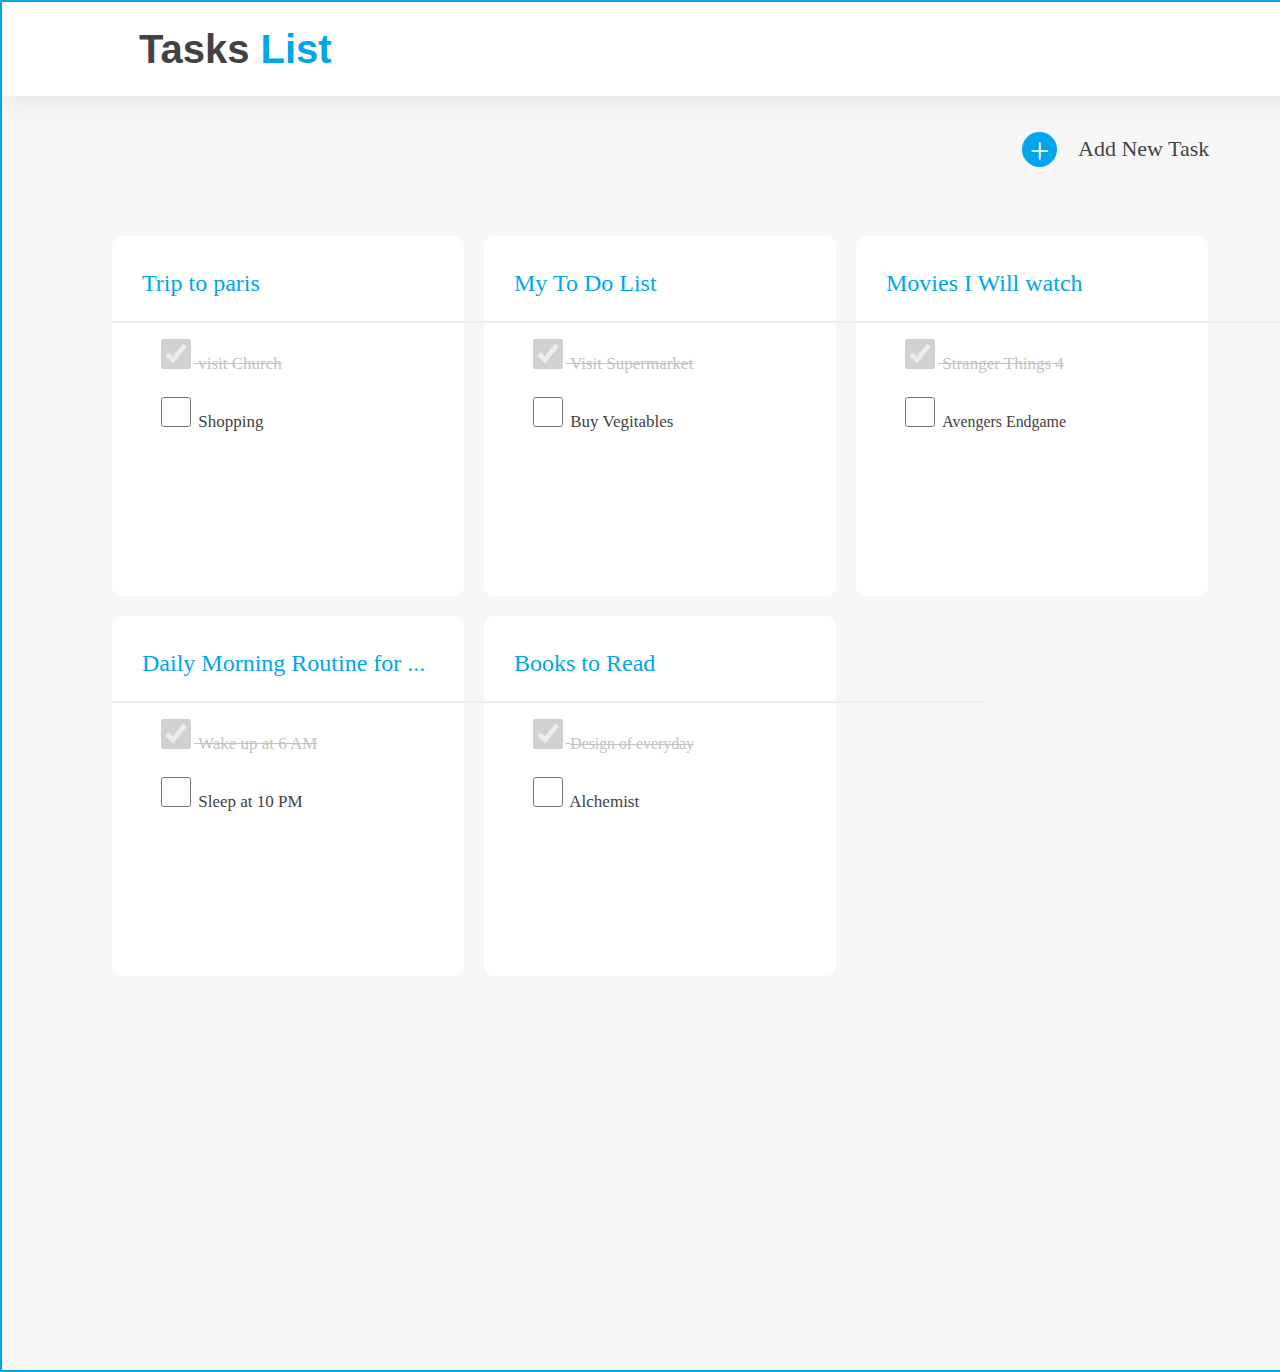
<file: index.html>
<!DOCTYPE html>
<html lang="en">
<head>
    <meta charset="UTF-8">
    <meta http-equiv="X-UA-Compatible" content="IE=edge">
    <meta name="viewport" content="width=device-width, initial-scale=1.0">
    <title>Take List</title>

    <link rel="stylesheet" href="project.css">
   
</head>
<body>
    <div class="main">
        <div class="row1">
            <div class="title">
            Tasks <span style="color:#00A5EC ;">List</span>
            </div>
        </div>
        <a href="./index1.html">
            <div class="row2">
                <div class="pulse">
                    + 
                </div>
                <div class="addcont">
                    Add New Task
                </div>
            </div>
        </a>  
        <div class="row3">
            <div class="box">
                <a href="index2.html">
                    <div class="head">
                        Trip to paris
                    </div>
                </a>
             <div class="line">  </div>
                <div class="check">
                    <div class="disable">
                    <input type="checkbox" name="visit" value="church" id="church" disabled="" checked="">
                    <label for="church"> visit Church</label>
                    </div>
                    <br>
                   <div class="enable">
                    <input type="checkbox" name="vi" value="shop" id="shop">
                    <label for="shop">Shopping</label>
                    </div>
                </div>
            </div>          
            <div class="box">
                <a href="index2.html">
                    <div class="head">
                       My To Do List
                    </div>
                </a>
             <div class="line"></div>
                <div class="check">
                    <div class="disable">
                    <input type="checkbox" name="visit" value="super" id="Supermarket" disabled="" checked="">
                    <label for="Supermarket" > Visit Supermarket</label>
                    </div>
                    <br>
                   <div class="enable"> 
                    <input type="checkbox" name="visit" value="Vegitables" id="Vegitables">
                    <label for="Vegitables">Buy Vegitables</label>
                    </div>
                </div>
            </div>
            <div class="box">
                <a href="index2.html">
                    <div class="head">
                        Movies I Will watch
                    </div>
                </a>
             <div class="line"></div>
                <div class="check" >
                    <div class="disable">
                    <input type="checkbox" name="visit" value="Stranger" id="Stranger" disabled="" checked="">
                    <label for="Stranger" > Stranger Things 4</label>
                    </div>
                    <br>
                    <div class="enable">
                    <input type="checkbox" name="visit" value="aveng" id="Avengers">
                    <label for="Avengers" style="font-size: 15.9px;">Avengers Endgame</label>
                    </div> 
                </div>
            </div>
            <div class="box">
                <a href="index2.html">
                    <div class="head" style="width: 300px;">
                       Daily Morning Routine for ...
                    </div>
                </a>
             <div class="line"></div>
                <div class="check">
                    <div class="disable">
                    <input type="checkbox" name="visit" value="wakeup" id="wakeup" disabled="" checked="">
                    <label for="wakeup" > Wake up at 6 AM </label>
                    </div>

                    <br>
                    <div class="enable">                    
                    <input type="checkbox" name="visit" value="sleep" id="sleep">
                    <label for="sleep">Sleep at 10 PM</label>
                    </div>

                </div> 
            </div>
            <div class="box">
                <a href="index2.html">
                    <div class="head">
                        Books to Read
                    </div>
                </a>
             <div class="line"></div>
             
                <div class="check" >
                    <div class="disable">
                    <input type="checkbox" name="visit" value="design" id="design" checked="" disabled=" " >
                    <label for="Design" style="font-size: 15.8px;" >Design of everyday</label>
                    </div>    
                    <br>
                    <div class="enable">
                    <input type="checkbox" name="visit" value="chemist" id="alchemist">
                    <lafel for="alchemist">Alchemist</label>
                    </div>    
                </div> 
            </div>
        </div>  
    </div>
</body>
</html>
</file>
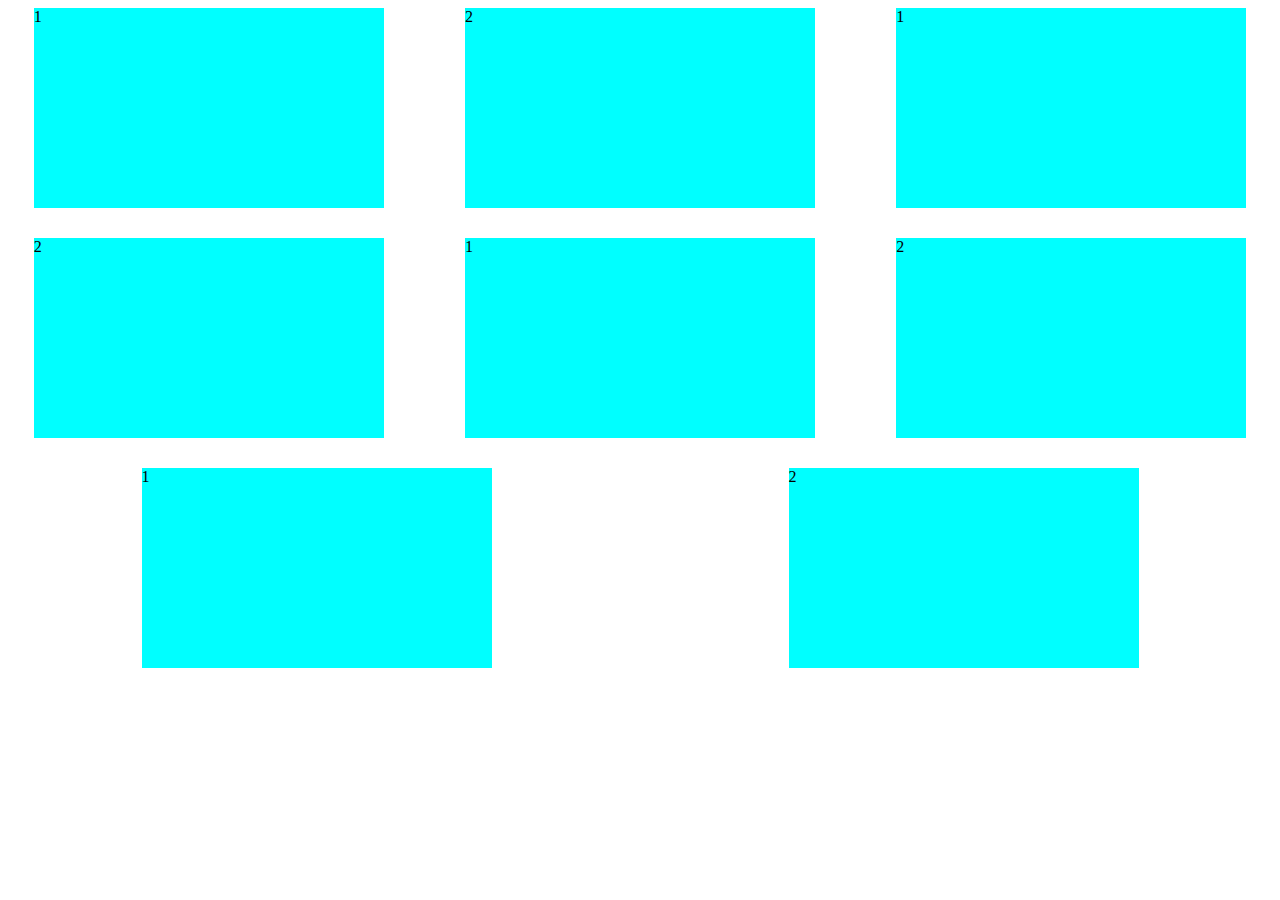
<file: demomediaquery.html>
<!DOCTYPE html>
<html lang="en">
<head>
    <meta charset="UTF-8">
    <meta http-equiv="X-UA-Compatible" content="IE=edge">
    <meta name="viewport" content="width=device-width, initial-scale=1.0">
    <title>media Query</title>
    <Style type="text/css">
        .main{
            display:flex;
            flex-wrap: wrap;
            justify-content:space-around;
            align-items:flex-start;
            gap: 30px;
        
        }
        .item{
            width: 350px;
            height: 200px;
            background-color: aqua;
            /* gap: 30px; */
        }
    </Style>
</head>
    <div class="main">
        <div class="item">1</div>
        <div class="item">2</div>
        <div class="item">1</div>
        <div class="item">2</div>
        <div class="item">1</div>
        <div class="item">2</div>
        <div class="item">1</div>
        <div class="item">2</div>
    </div>
<body>
    
</body>
</html>
</file>
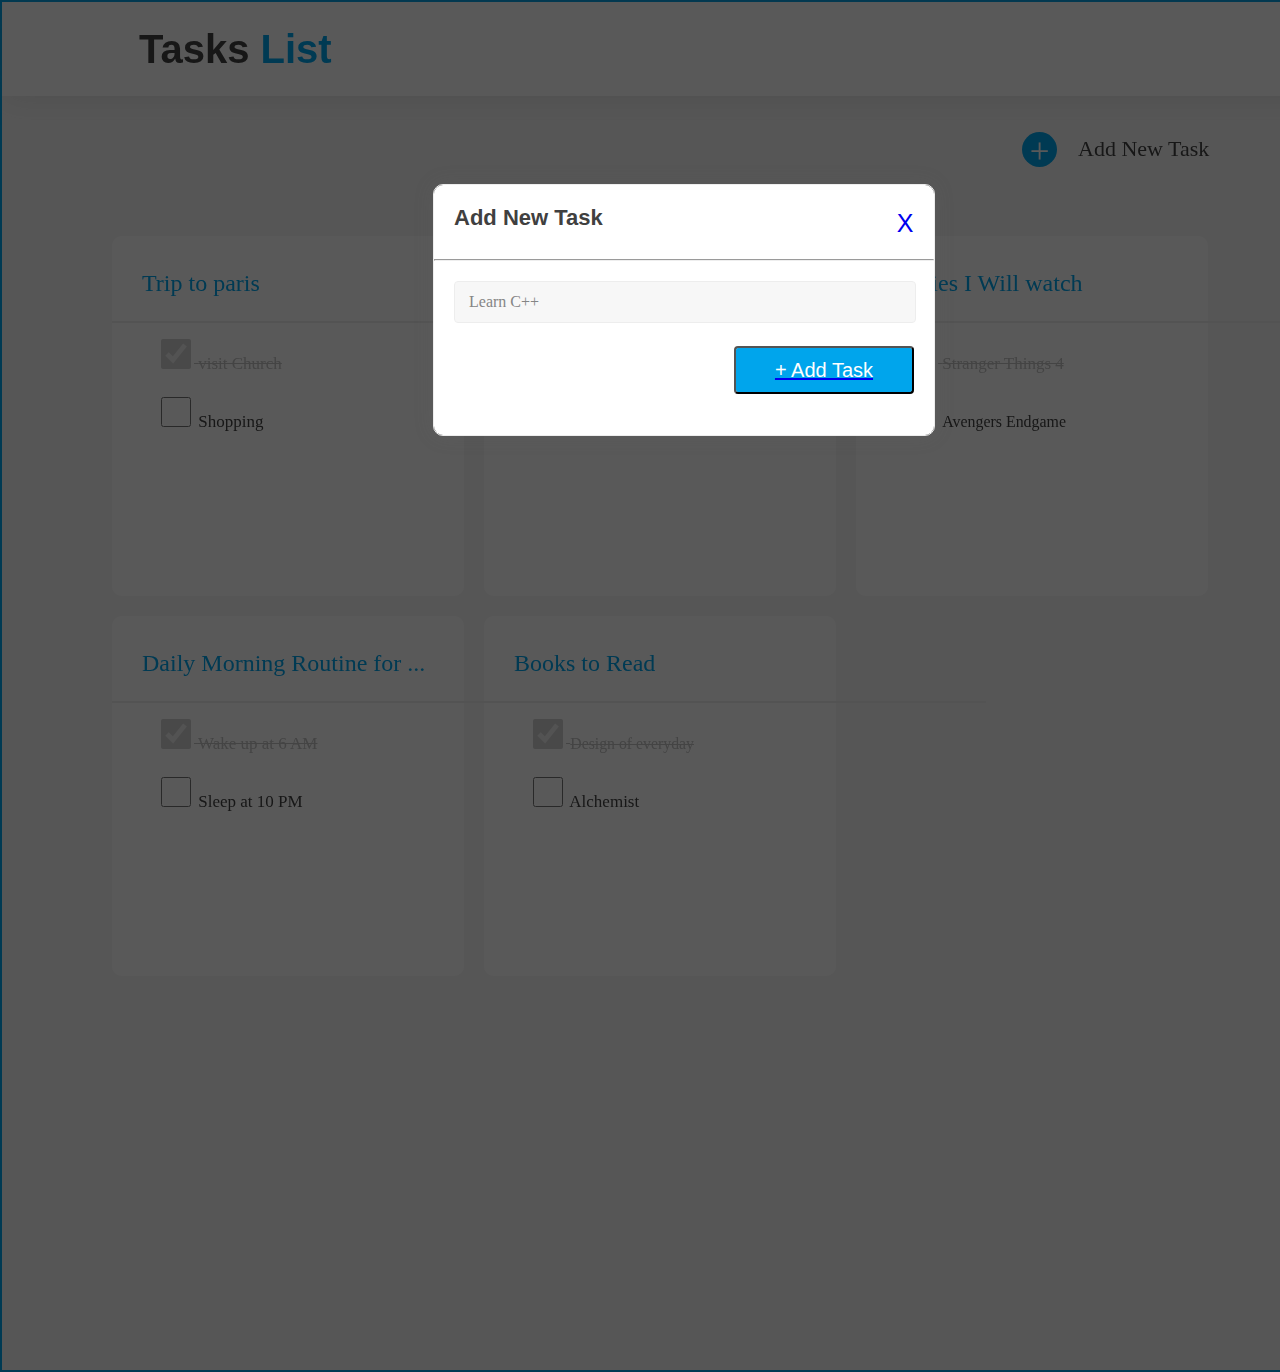
<file: index1.html>
<!DOCTYPE html>
<html lang="en">
<head>
    <meta charset="UTF-8">
    <meta http-equiv="X-UA-Compatible" content="IE=edge">
    <meta name="viewport" content="width=device-width, initial-scale=1.0">
    <title>ADD NEW Task 2</title>
    <link rel="stylesheet" href="project.css">
    
</head>
<body>
    <DIV class="backend">
        <div class="main " >
            <div class="row1">
                <div class="title">
                Tasks <span style="color:#00A5EC ;">List</span>
                </div>
            </div>
            <a href="./index2.html">
                <div class="row2">
                    <div class="pulse">
                        + 
                    </div>
                    <div class="addcont">
                        Add New Task
                    </div>
                </div>
            </a>  
            <div class="row3">
                <div class="box">
                    <a href="index1.html">
                        <div class="head">
                            Trip to paris
                        </div>
                    </a>
                 <div class="line">  </div>
                    <div class="check">
                        <div class="disable">
                        <input type="checkbox" name="visit" value="church" id="church" disabled="" checked="">
                        <label for="church"> visit Church</label>
                        </div>
                        <br>
                       <div class="enable">
                        <input type="checkbox" name="vi" value="shop" id="shop">
                        <label for="shop">Shopping</label>
                        </div>
                    </div>
                </div>          
                <div class="box">
                    <a href="index1.html">
                        <div class="head">
                           My To Do List
                        </div>
                    </a>
                 <div class="line"></div>
                    <div class="check">
                        <div class="disable">
                        <input type="checkbox" name="visit" value="super" id="Supermarket" disabled="" checked="">
                        <label for="Supermarket" > Visit Supermarket</label>
                        </div>
                        <br>
                       <div class="enable"> 
                        <input type="checkbox" name="visit" value="Vegitables" id="Vegitables">
                        <label for="Vegitables">Buy Vegitables</label>
                        </div>
                    </div>
                </div>
                <div class="box">
                    <a href="index1.html">
                        <div class="head">
                            Movies I Will watch
                        </div>
                    </a>
                 <div class="line"></div>
                    <div class="check" >
                        <div class="disable">
                        <input type="checkbox" name="visit" value="Stranger" id="Stranger" disabled="" checked="">
                        <label for="Stranger" > Stranger Things 4</label>
                        </div>
                        <br>
                        <div class="enable">
                        <input type="checkbox" name="visit" value="aveng" id="Avengers">
                        <label for="Avengers" style="font-size: 15.9px;">Avengers Endgame</label>
                        </div> 
                    </div>
                </div>
                <div class="box">
                    <a href="index1.html">
                        <div class="head" style="width: 300px;">
                           Daily Morning Routine for ...
                        </div>
                    </a>
                 <div class="line"></div>
                    <div class="check">
                        <div class="disable">
                        <input type="checkbox" name="visit" value="wakeup" id="wakeup" disabled="" checked="">
                        <label for="wakeup" > Wake up at 6 AM </label>
                        </div>
    
                        <br>
                        <div class="enable">                    
                        <input type="checkbox" name="visit" value="sleep" id="sleep">
                        <label for="sleep">Sleep at 10 PM</label>
                        </div>
    
                    </div> 
                </div>
                <div class="box">
                    <a href="index1.html">
                        <div class="head">
                            Books to Read
                        </div>
                    </a>
                 <div class="line"></div>
                 
                    <div class="check" >
                        <div class="disable">
                        <input type="checkbox" name="visit" value="design" id="design" checked="" disabled=" " >
                        <label for="Design" style="font-size: 15.8px;" >Design of everyday</label>
                        </div>    
                        <br>
                        <div class="enable">
                        <input type="checkbox" name="visit" value="chemist" id="alchemist">
                        <label for="alchemist">Alchemist</label>
                        </div>    
                    </div> 
                </div>
            </div>  
        </div>
    </DIV>
    <div class="page2">
        <div class="p2head"> 
            Add New Task
        </div>
       <a href="index.html">       
         <div class="p2cross">
            X
        </div>
    </a>
   
        <div class="p2line">  <hr> </div>
        <div class="p2text">
            <div class="text1"> 
                Learn C++
            </div>
        </div>
        <button class="addtask">
            <a href="index3.html">
                <div class="p2pluse" style="text-decoration: none; font-size: 20px; color:#fff"> 
                          +   Add Task</div>
            </a>
        </button>
    </div>
</body>
</html>
</file>
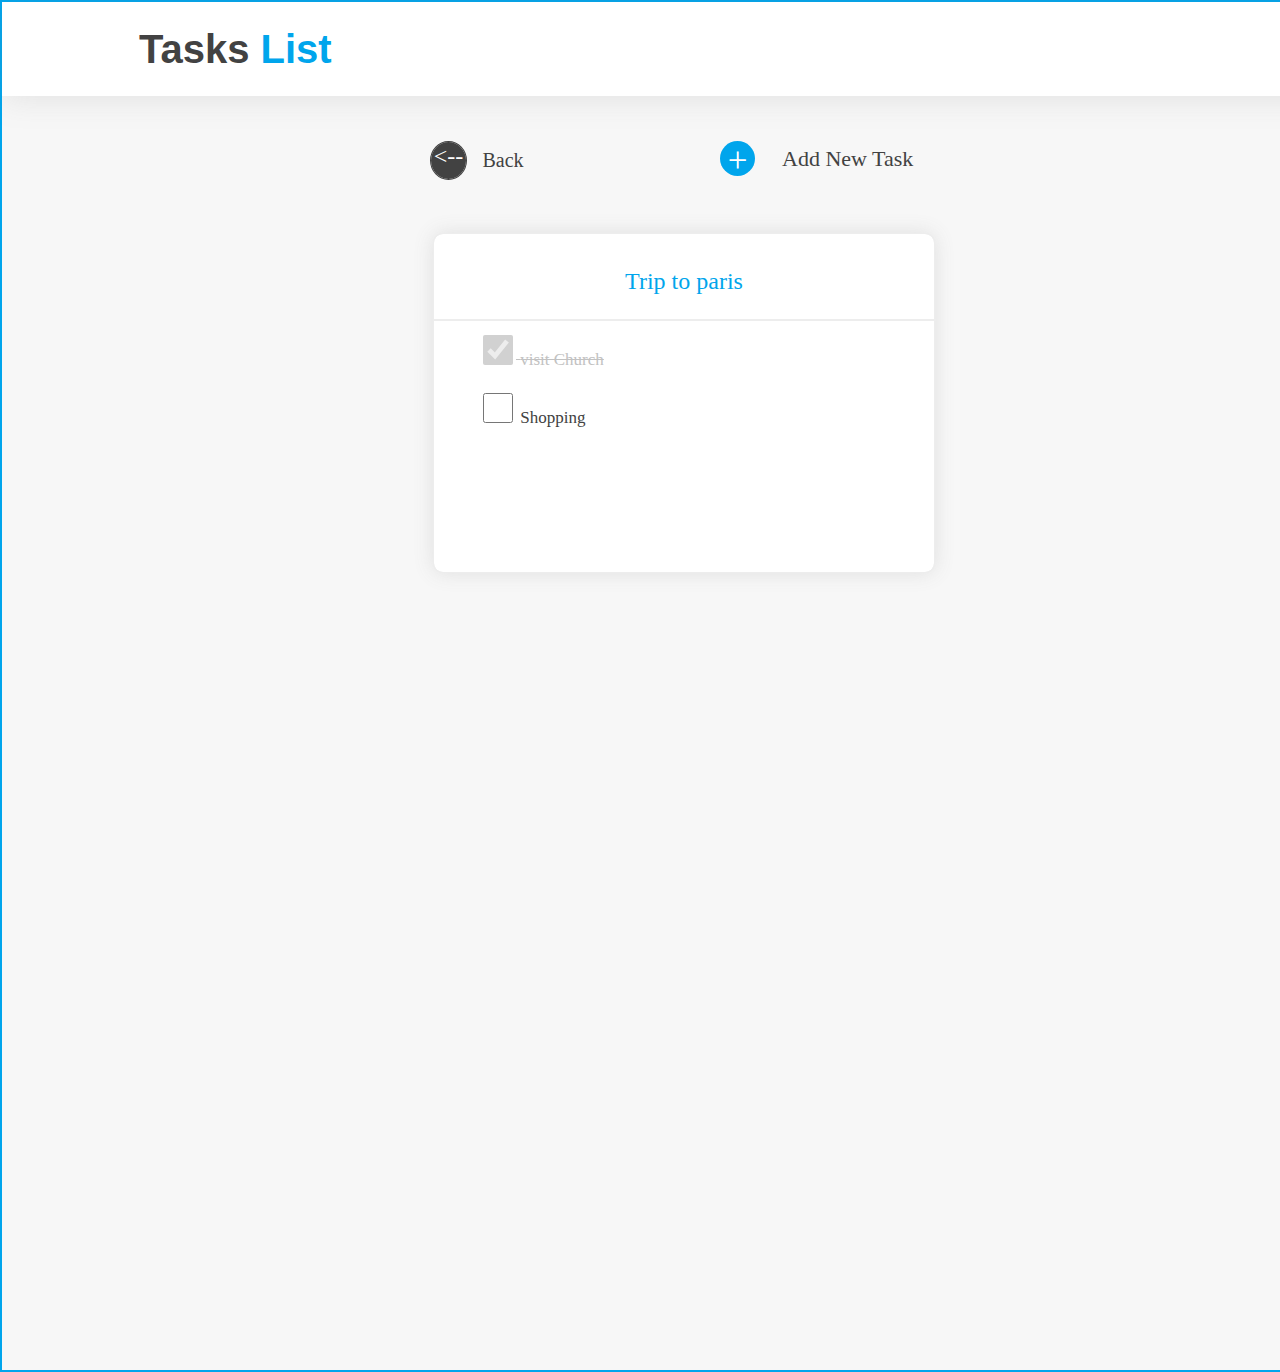
<file: index2.html>
<!DOCTYPE html>
<html lang="en">
<head>
    <meta charset="UTF-8">
    <meta http-equiv="X-UA-Compatible" content="IE=edge">
    <meta name="viewport" content="width=device-width, initial-scale=1.0">
    <title>Add New Item</title>
    <link rel="stylesheet" href="project.css">
    
</head>
<body>
    <div class="main">
        <div class="row1">
            <div class="title">
            Tasks <span style="color:#00A5EC">List</span> 
            </div>
        </div>
        <div class="p3row2">
           <a href="index.html">
                 <div class="back">
                <div class="backarrow">  <--</div>
                Back
            </div>
             </a>
             <a href="index3.html">
                <div class="pulse1">
                    + </div>
                    <div class="addcont1">Add New Task</div>
             </a>
        </div>
        <div class="row3">
            <div class="box1">
                <a href="index2.html">
                    <div class="head1">
                   
                     Trip to paris
                    </div>
                </a>
             <div class="line">  </div>
                <div class="check1">
                    <div class="disable">
                    <input type="checkbox" name="visit" value="church" id="church" disabled="" checked="">
                    <label for="church"> visit Church</label>
                    </div>
                    <br>
                   <div class="enable">
                    <input type="checkbox" name="vi" value="shop" id="shop">
                    <label for="shop">Shopping</label>
                    </div>
                </div>
            </div>          
     </div>   
</body>
</html>
</file>
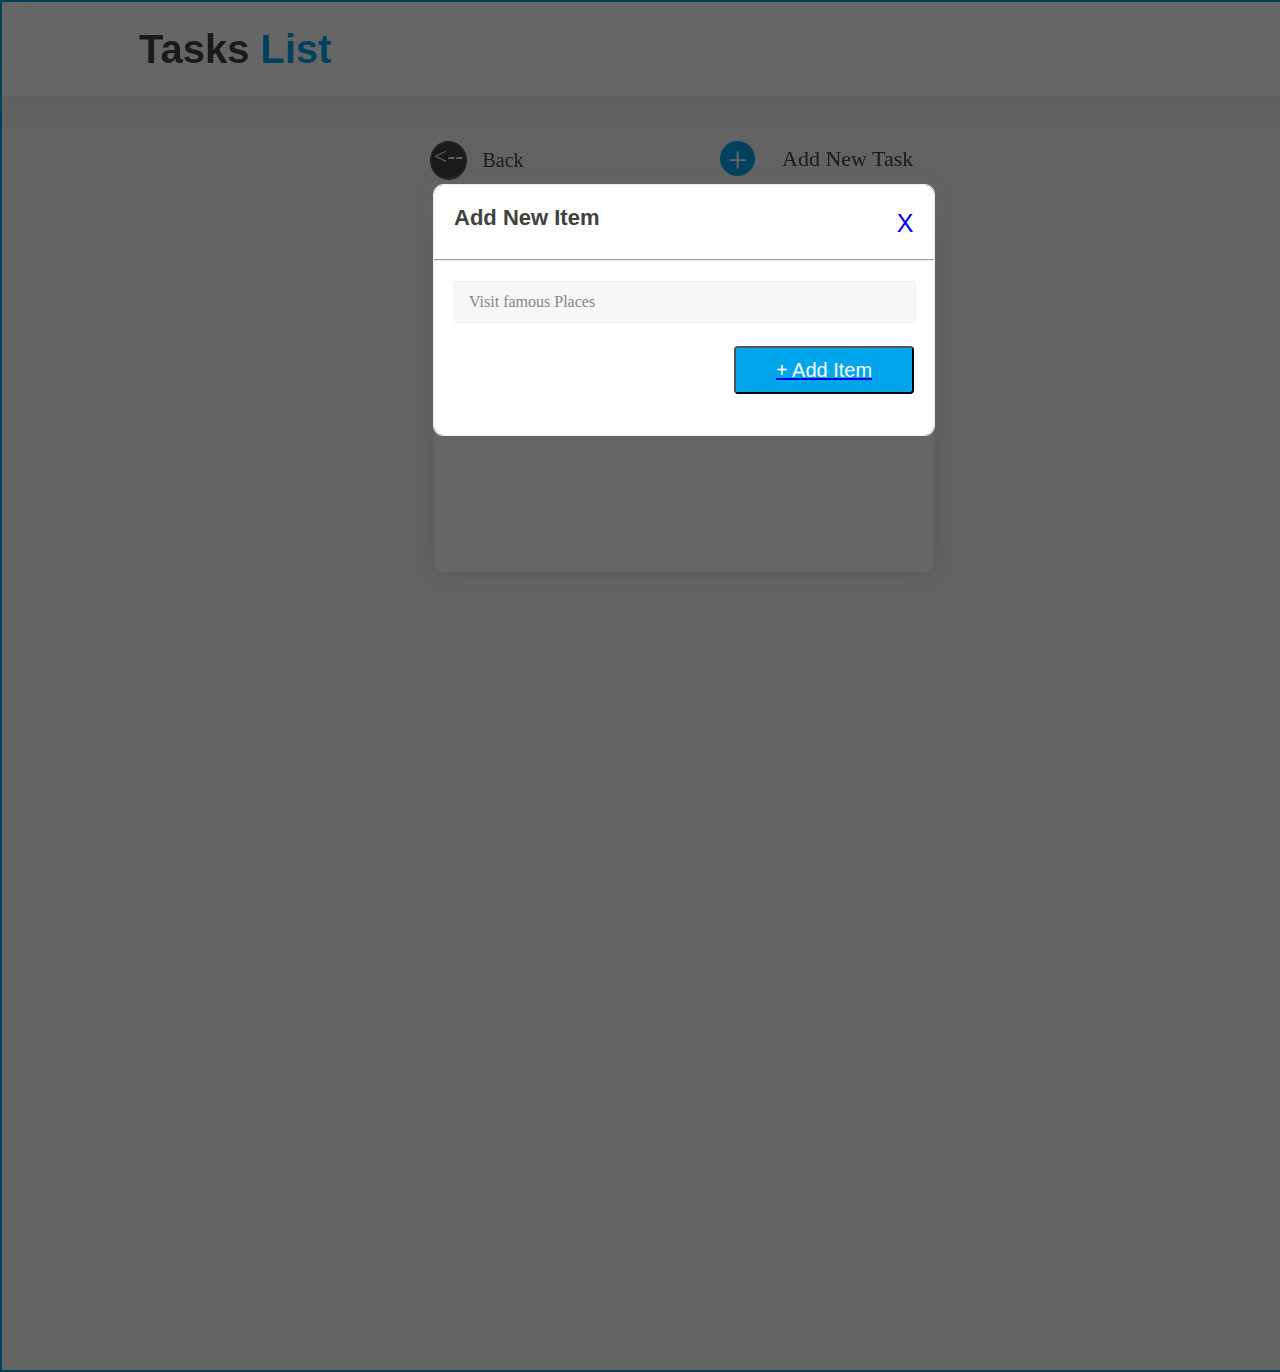
<file: index3.html>
<!DOCTYPE html>
<html lang="en">
<head>
    <meta charset="UTF-8">
    <meta http-equiv="X-UA-Compatible" content="IE=edge">
    <meta name="viewport" content="width=device-width, initial-scale=1.0">
    <title>Add New Item</title>
    <link rel="stylesheet" href="project.css">
    
</head>
<body>
<div class="contain">
    <div class="main">
        <div class="row1">
            <div class="title">
            Tasks <span style="color:#00A5EC">List</span> 
            </div>
        </div>
        <div class="p3row2">
           <a href="index.html">
                 <div class="back">
                <div class="backarrow">  <--</div>
                Back
            </div>
             </a>
             <a href="index3.html">
                <div class="pulse1">
                    + </div>
                    <div class="addcont1">Add New Task</div>
             </a>
        </div>
        <div class="row3">
            <div class="box1">
                <a href="index2.html">
                    <div class="head1">
                        Trip to paris
                    </div>
                </a>
             <div class="line">  </div>
                <div class="check1">
                    <div class="disable">
                    <input type="checkbox" name="visit" value="church" id="church" disabled="" checked="">
                    <label for="church"> visit Church</label>
                    </div>
                    <br>
                   <div class="enable">
                    <input type="checkbox" name="vi" value="shop" id="shop">
                    <label for="shop">Shopping</label>
                    </div>
                </div>
            </div>          
        </div>  
    </div> 
</div>    
    <div class="page2">
        <div class="p2head"> 
            Add New Item
        </div>
       <a href="index2.html">       
         <div class="p2cross">
            X
        </div>
    </a>
   
        <div class="p2line">  <hr> </div>
        <div class="p2text">
            <div class="text1"> 
                Visit famous Places
            </div>
        </div>
        <button class="addtask">
            <a href="index3.html">
                <div class="p2pluse" style="text-decoration: none; font-size: 20px; color:#fff"> 
                          +   Add Item</div>
            </a>
        </button>


</body>
</html>
</file>
<file: project.css>
body{
    margin: 0px;
    padding: 0px;
}
.main{
    /* Layout Properties */
    
     top: 0px;
    left: 0px;
    width:1366px;
    height: 1368px;
    /* UI Properties */
    background: #F7F7F7 0% 0% no-repeat padding-box;
    opacity: 1;
    border: 2px solid  #00A5EC;
}

    

.row1{
    /* Layout Properties */
    top: 0px;
    left: 0px;
    width: 1366px;
    height: 94px;
    /* UI Properties */
    background: #FFFFFF 0% 0% no-repeat padding-box;
    box-shadow: 0px 3px 30px #7B7B7B29;
    opacity: 1;  
    position: relative;
}
.title{
    position: absolute;
    top: 23px;
    left: 137px;
    width: 196px;
    height: 49px;
    text-align: left;
    font: normal normal bold 40px/49px Inter;
    letter-spacing: 0px;
    opacity: 1;
    color:#424242;
    font-family:'Segoe UI', Tahoma, Geneva, Verdana, sans-serif;
}
.pulse{
    /* Layout Properties */
    position: absolute;
    top: 36px;
    left: 1020px;
    width: 35px;
    height: 35px;
    /* UI Properties */
    background: #00A5EC 0% 0% no-repeat padding-box;
    opacity: 1;
    font-size: 35px;
    text-align: center;
    color:white;
    /* padding-top:-10px; */
    /* padding-bottom: 8px; */

    border-radius: 50%;
    
}
/* @media screen and ( max-width:500px)
{
    .pulse{  
    text-align: center;
}
} */


.row2{
    justify-content: flex-end;
    height: 30px;
    width: 1366px;
    position: relative;
    
   
}
    

.addcont{
  
   /* Layout Properties */
   position: absolute;
    top: 40px;
    left: 1076px;
    width: 150px;
    height: 26px;
    /* UI Properties */ 
    text-align: left;
    font-family: 'Segoe UI', Tahoma, Geneva, Verdana, sans-serif;
    font: normal normal normal 22px/26px Inter;
    letter-spacing: 0px;
    color: #424242;
    opacity: 1;
}
.row3{
    display: FLEX;
    flex-wrap: wrap;

}

.box{
    /* position: absolute; */
    /* top: 220px; */
    display: flex; 
    flex-wrap: wrap;
    justify-content: flex-start;
    gap:30px;
    left: 100px;
    align-content: center;
    position: relative;
    top: 100px;
    margin: 10px;
    width: 352px; 
    height: 360px;
    background: #FFFFFF 0% 0% no-repeat padding-box;
    /* border: 1px solid #EDEDED; */
    border-radius: 10px;
    opacity: 1;
    float: left;
}

/* @media screen and (max-width:500px0){
    .box{
        flex-direction: column;
        width: auto;
        align-items: center;
    }
} */
.box:hover{
    box-shadow:0px 0px 20px #424242;
}
.head{
    /* Layout Properties */
    position: absolute;
    top: 34px;
    left: 30px;
    width: 220px;
    height: 24px;
    /* UI Properties */
    text-align: left;
    font: normal normal medium Inter;
    font-size: 24px ;
    letter-spacing: 0px;
    color: #00A5EC;
    opacity: 1;
}
.line{
    /* Layout Properties */
    position: absolute;
    top: 85px;
    left: 0px;
    width: 500px;
    height: 0px;
    /* UI Properties */
    border: 1px solid #EDEDED;
    opacity: 1;
}
.check{
    position:absolute;
    left:30px;
    bottom: 160px;
    width: 165px;
    height: 100px;
    /* border: 1px solid red;  */
    padding-inline: 15px;
    font-size:17px ;
}
/* .check:hover{
     border: 1px solid #424242;
 } */
input[type="checkbox"] {
    /* appearance: none; */
    /* -webkit-appearance: none; */
    height: 30px;
    width: 30px;
    /* background-color:#C2C2C2 ; */
    background:#F7F7F7 0% 0% no-repeat padding-box;
    border-radius: 4px;
    cursor: pointer;
}
.disable{
    text-decoration: line-through; 
    color:#C2C2C2 ;
}
.enable{
    color: #424242;
}



/* PAGE 2 PROPERTIES */

.backend{
    position:relative;
    filter: brightness(35%);
    /* filter:contrast(40%); */

}
.page2{
    /* Layout Properties */
    position: absolute;
top: 184px;
left: 433px;
width: 500px;
height: 250px;
/* UI Properties */
background: #FFFFFF 0% 0% no-repeat padding-box;
box-shadow: 0px 0px 20px #67676729;
border: 1px solid #EDEDED;
border-radius: 10px;
opacity: 1;
}

.p2head{
    /* Layout Properties */
position: absolute;
top: 20px;
left: 20px;
width: 151px;
height: 26px;
/* UI Properties */
text-align: left;
font-size: 22px;
font-weight: bold;
font: normal normal medium 22px/26px Inter;
letter-spacing: 0px;
font-family: 'Segoe UI', Tahoma, Geneva, Verdana, sans-serif;
color: #404040;
opacity: 1px;
}

.p2cross{
    /* Layout Properties */
    position: absolute;
top: 24px;
right: 20px;
width: 18px;
height: 18px;
/* UI Properties */
background:  0% 0% no-repeat padding-box;
/* justify-content: center; */
font-size: 25px;
font-family: 'Segoe UI', Tahoma, Geneva, Verdana, sans-serif;
text-align: center;
opacity: 1;
}
.p2line{
    /* Layout Properties */
    position: absolute;
top: 66px;
bottom: 184px;
width: 500px;
color: #EDEDED;
}
.p2text{
/* Layout Properties */
position: absolute;
top: 96px;
left: 20px;
width: 460px;
height: 40px;
/* UI Properties */
background: #F7F7F7 0% 0% no-repeat padding-box;
border: 1px solid #EDEDED;
border-radius: 4px;
opacity: 1;
}
.text1{
    /* Layout Properties */
    position: absolute;
top: 10px;
left: 14px;
width:151px;
height: 20px;
/* UI Properties */
text-align: left;
font: normal normal normal 16px/20px Inter;
letter-spacing: 0px;
color: #858585;
opacity: 1;
}
.addtask{
    /* Layout Properties */
position: absolute;
top: 161px;
left: 300px;
bottom: 40px;
width: 180px;
height: 48px;
/* UI Properties */
background: #00A5EC 0% 0% no-repeat padding-box;
border-radius: 4px;
opacity: 1;
color: #FFFFFF;
font-size: 21;
font-family: 'Segoe UI', Tahoma, Geneva, Verdana, sans-serif;

}
.p2pulse{
/* Layout Properties */
position: absolute;
top: 14px;
right: 38.33px;
width: 79px;
height: 21px;
/* UI Properties */
text-align: left;
text-decoration: none;
font: normal normal normal 18px/21px Inter;
font-size: 50px;
font-weight: bold;
letter-spacing: 0px;
color: #FFFFFF;
opacity: 1
}

/* page 3 */
.p3row2{
    position: relative;
    width: 1366px;
    height: 137px;
    justify-content: space-around;
}
.back{
    /* Layout Properties */
    position: absolute;
top: 45px;
left: 478px;
width: 46px;
height: 24px;

/* UI Properties */
text-align: center;
padding-top:7px ;
font: normal normal normal 20px/24px Inter;
letter-spacing: 0px;
color: #424242;
opacity: 1

}
.backarrow{
    /* Layout Properties */
    position: absolute;
top: 0px;
left: -50px;
width: 35px;
height: 35px;
/* UI Properties */
background: #FFFFFF 0% 0% no-repeat padding-box;
font: normal normal normal 20px/24px Inter;
font-size: 24px;
opacity: 1;
border:1px #424242 solid ;
background-color:#424242 ;
color: #FFFFFF;
border-radius: 50%;
padding-top: 2px;
}

.pulse1{
     /* Layout Properties */
     position: absolute;
     top: 45px;
     left: 718px;
     width: 35px;
     height: 35px;
     /* UI Properties */
     background: #00A5EC 0% 0% no-repeat padding-box;
     opacity: 1;
     font-size: 35px;
     text-align: center;
     color:white;
     /* padding-top:-10px; */
     /* padding-bottom: 8px; */
 
     border-radius: 50%;
}
.addcont1{
  
    /* Layout Properties */
    position: absolute;
     left: 780px;
     top: 50px;
     width: 150px;
     height: 26px;
     /* UI Properties */ 
     text-align: left;
     font-family: 'Segoe UI', Tahoma, Geneva, Verdana, sans-serif;
     font-weight: bold;
     font: normal normal normal 22px/26px Inter;
     letter-spacing: 0px;
     color: #424242;
     opacity: 1;
 }

 .box1{
    /* Layout Properties */
    position: absolute;
justify-content: center;
left: 433px;
width: 500px;
height: 338px;
/* UI Properties */
background: #FFFFFF 0% 0% no-repeat padding-box;
box-shadow: 0px 0px 20px #67676729;
border: 1px solid #EDEDED;
border-radius: 10px;
opacity: 1;
 }

 .check1{
    position:absolute;
    left:30px;
    bottom: 140px;
    width: 165px;
    height: 100px;
    /* border: 1px solid red;  */
    padding-inline: 15px;
    font-size:17px ;
 }
 .head1{
   /* Layout Properties */
   position: absolute;
   top: 34px;
   /* left: 30px; */
   width: 500px;
   height: 24px;
   /* UI Properties */
   text-align: center;
   font: normal normal medium Inter;
   font-size: 24px ;
   letter-spacing: 0px;
   color: #00A5EC;
   opacity: 1;
 }
 .box1:hover{
    box-shadow:0px 0px 20px #424242;
 }


 /* page 4 */
 .contain{
    position: relative;
    filter: brightness(40%);
 }



 /* media query  page 1 index*/

 @media screen and (min-width:280px) and (max-width:500px) {
    .row2{
        justify-content: center;
    }
    .pulse{
        left:15%;
    }
    .addcont{
        display: none;
    }
    .row3{
        display: block;
        flex-direction: column;
        flex-wrap: wrap;
        /* justify-content: flex-start; */
        align-items: flex-start;
        
    }
    .main{
         /* Layout Properties */

        width:auto;
        height: auto;
        overflow-x: hidden; 
    }
    .box{
        align-items: flex-start;
        width: 250px;
        border-radius: 20px;

    }
    .head{
        font-size: 18px;
    }
    .title{
       left:25px; 
    }
    .line{
        width:250px;
    }
   
}

/* media query  page 2 index1*/

@media  screen and (min-width:280px) and (max-width:500px) {
    .page2{
     /* Layout Properties */
     position: absolute;
 top: 184px;
 justify-content: center;
 left: 20px;
 /* padding: 10px; */
 width: 350px;
 height: 250px;
 overflow-x: hidden;
 
}
.p2line{
 width: 350px;
}
.p2text{
 width: 300px;
}
.addtask{
 left:180px;
 width: 150px;
 
}
}

/* media query  page 3*/


@media screen and (min-width:280px) and (max-width:500px) {
    .main{
        width: auto;
        height: 700px;
        overflow-x: hidden;
    }
    .p3row2 {
      position: relative;
      width: auto;
      justify-content: flex-start;
      overflow-x: hidden;
    }
    .back{
        left: 100px; 
    }
    .pulse1 {
     left: 250px
}
.addcont1{
    display: none;
}
.box1{
    left:20px;
    width: 350px;
    height: 250px;
}
.head1{
    justify-content: center;
    left:-70px;

}
.line{
    width: 350px;
}
.check1{
    top:100px;
}

}
</file>
